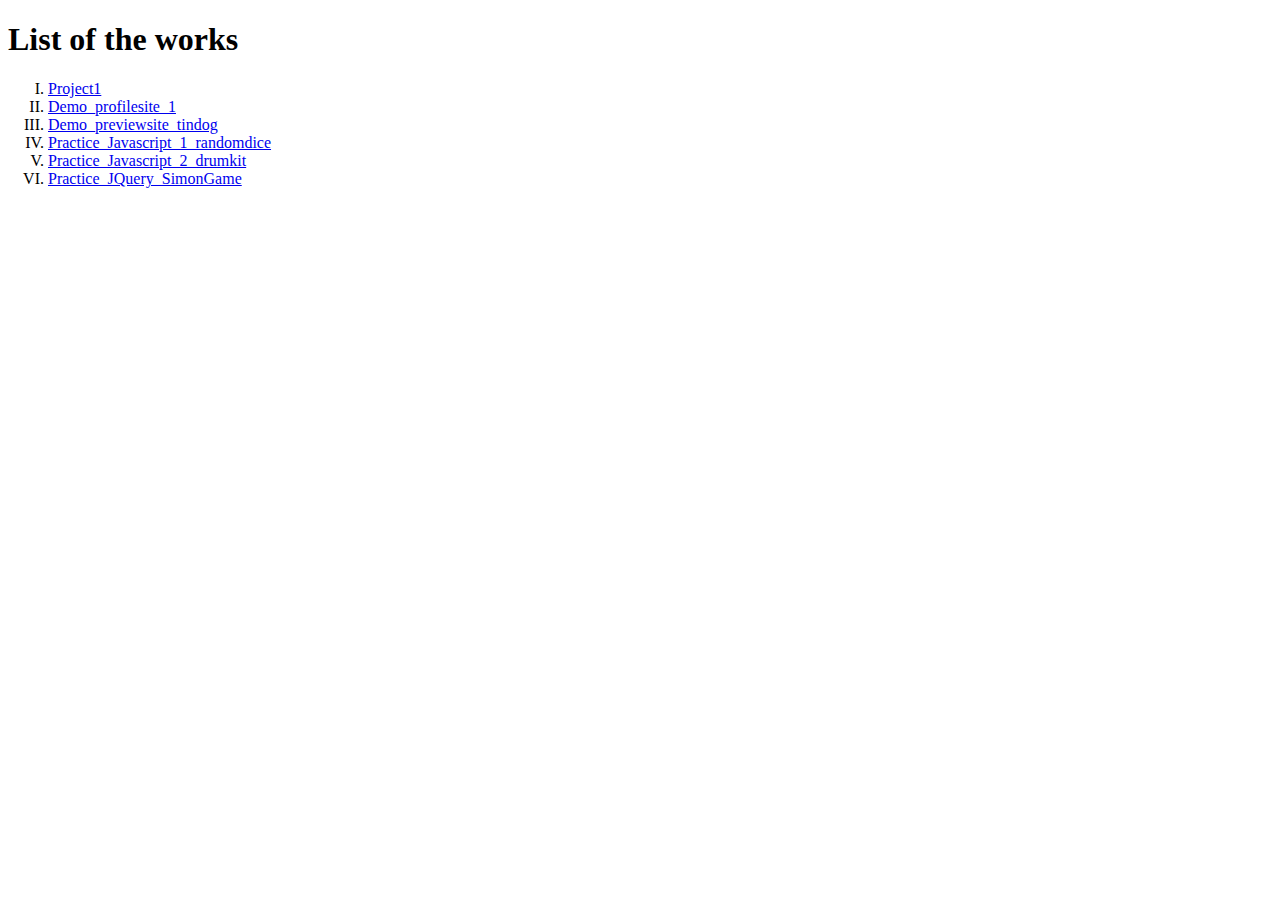
<file: index.html>
<!DOCTYPE html>
<html lang="en">
<head>
    <meta charset="UTF-8">
    <meta http-equiv="X-UA-Compatible" content="IE=edge">
    <meta name="viewport" content="width=device-width, initial-scale=1.0">
    <title>Home Page</title>
</head>
<body>
    <h1>List of the works</h1>
    <ol type="I">
        <li><a href="./project1/index.html">Project1</a></li>
        <li><a href="./demo_profilesite_1/index.html">Demo_profilesite_1</a></li>
        <li><a href="./demo_previewsite_tindog/index.html">Demo_previewsite_tindog</a></li>
        <li><a href="./Dicee Challenge - Starting Files/dicee.html">Practice_Javascript_1_randomdice</a></li>
        <li><a href="./Drum Kit Starting Files/index.html">Practice_Javascript_2_drumkit</a></li>
        <li><a href="./Simon Game Challenge Starting Files/index.html">Practice_JQuery_SimonGame</a></li>


    </ol>
    
</body>
</html>
</file>
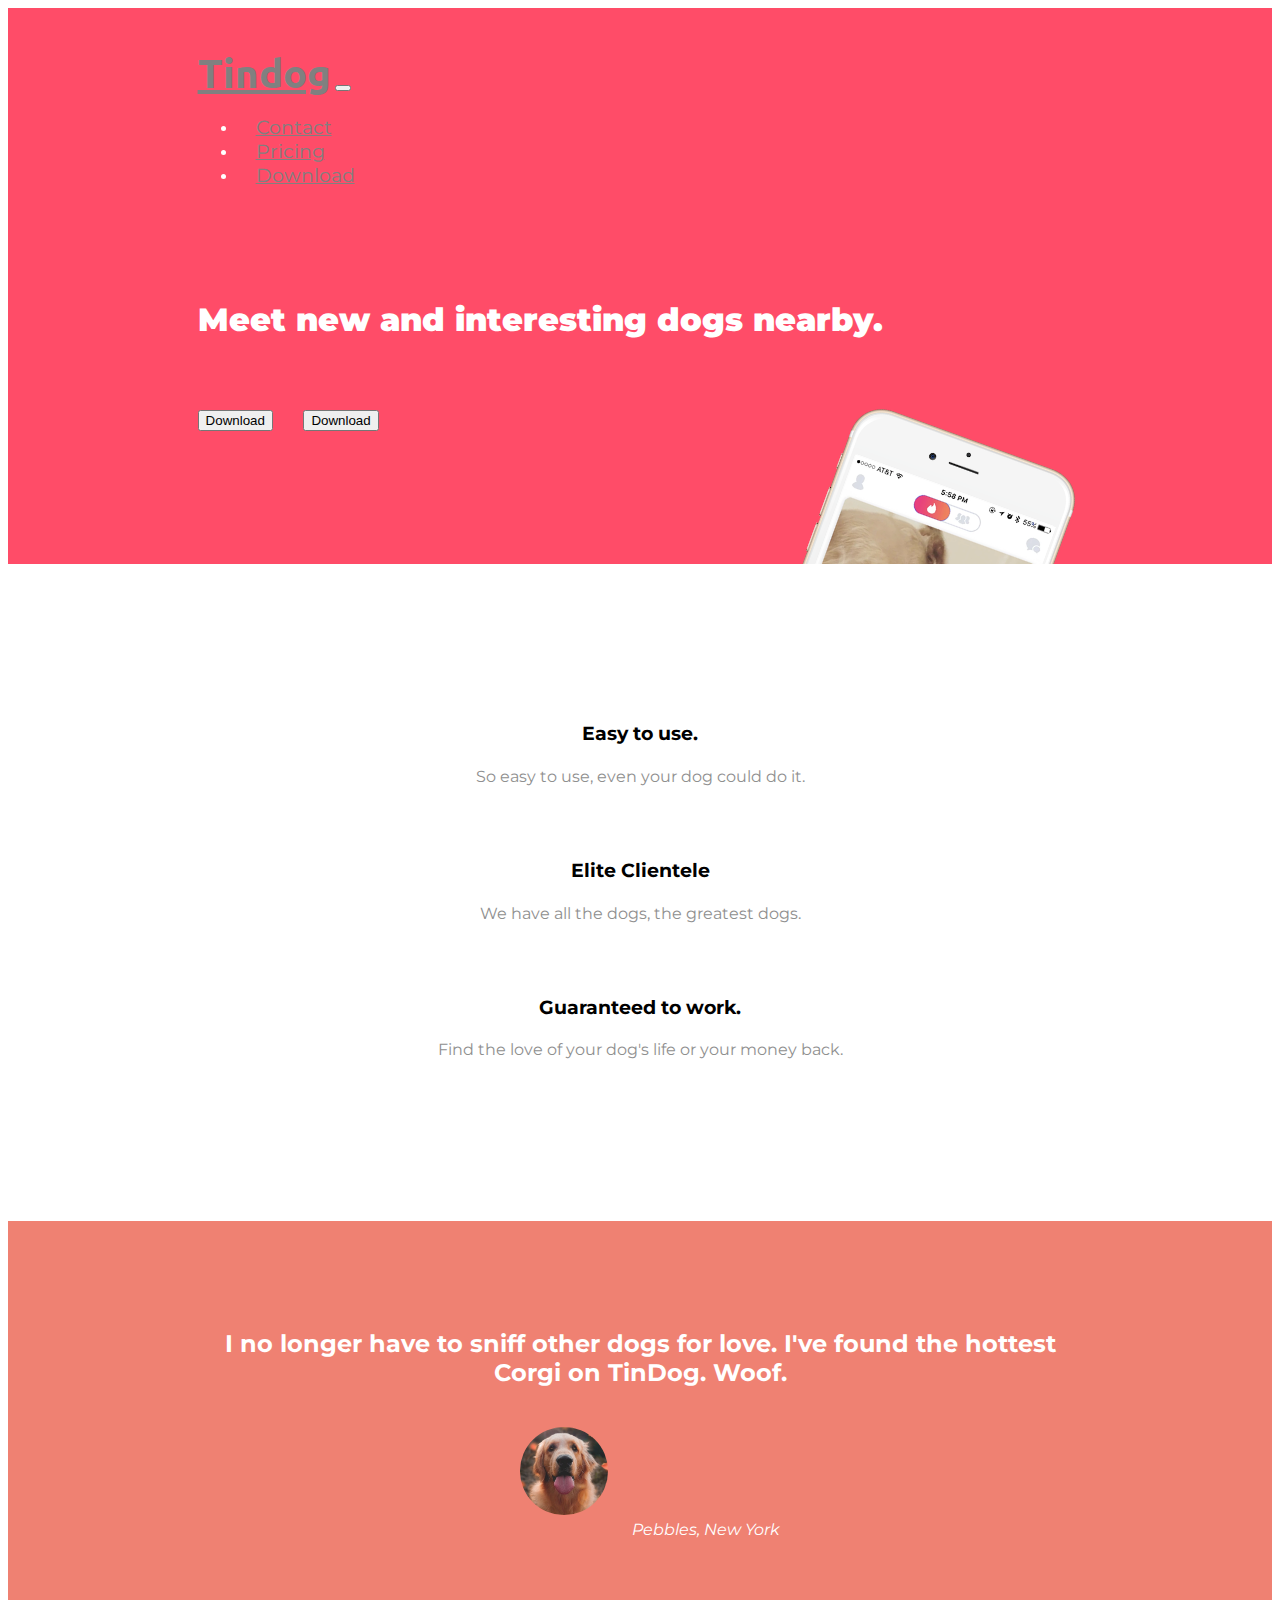
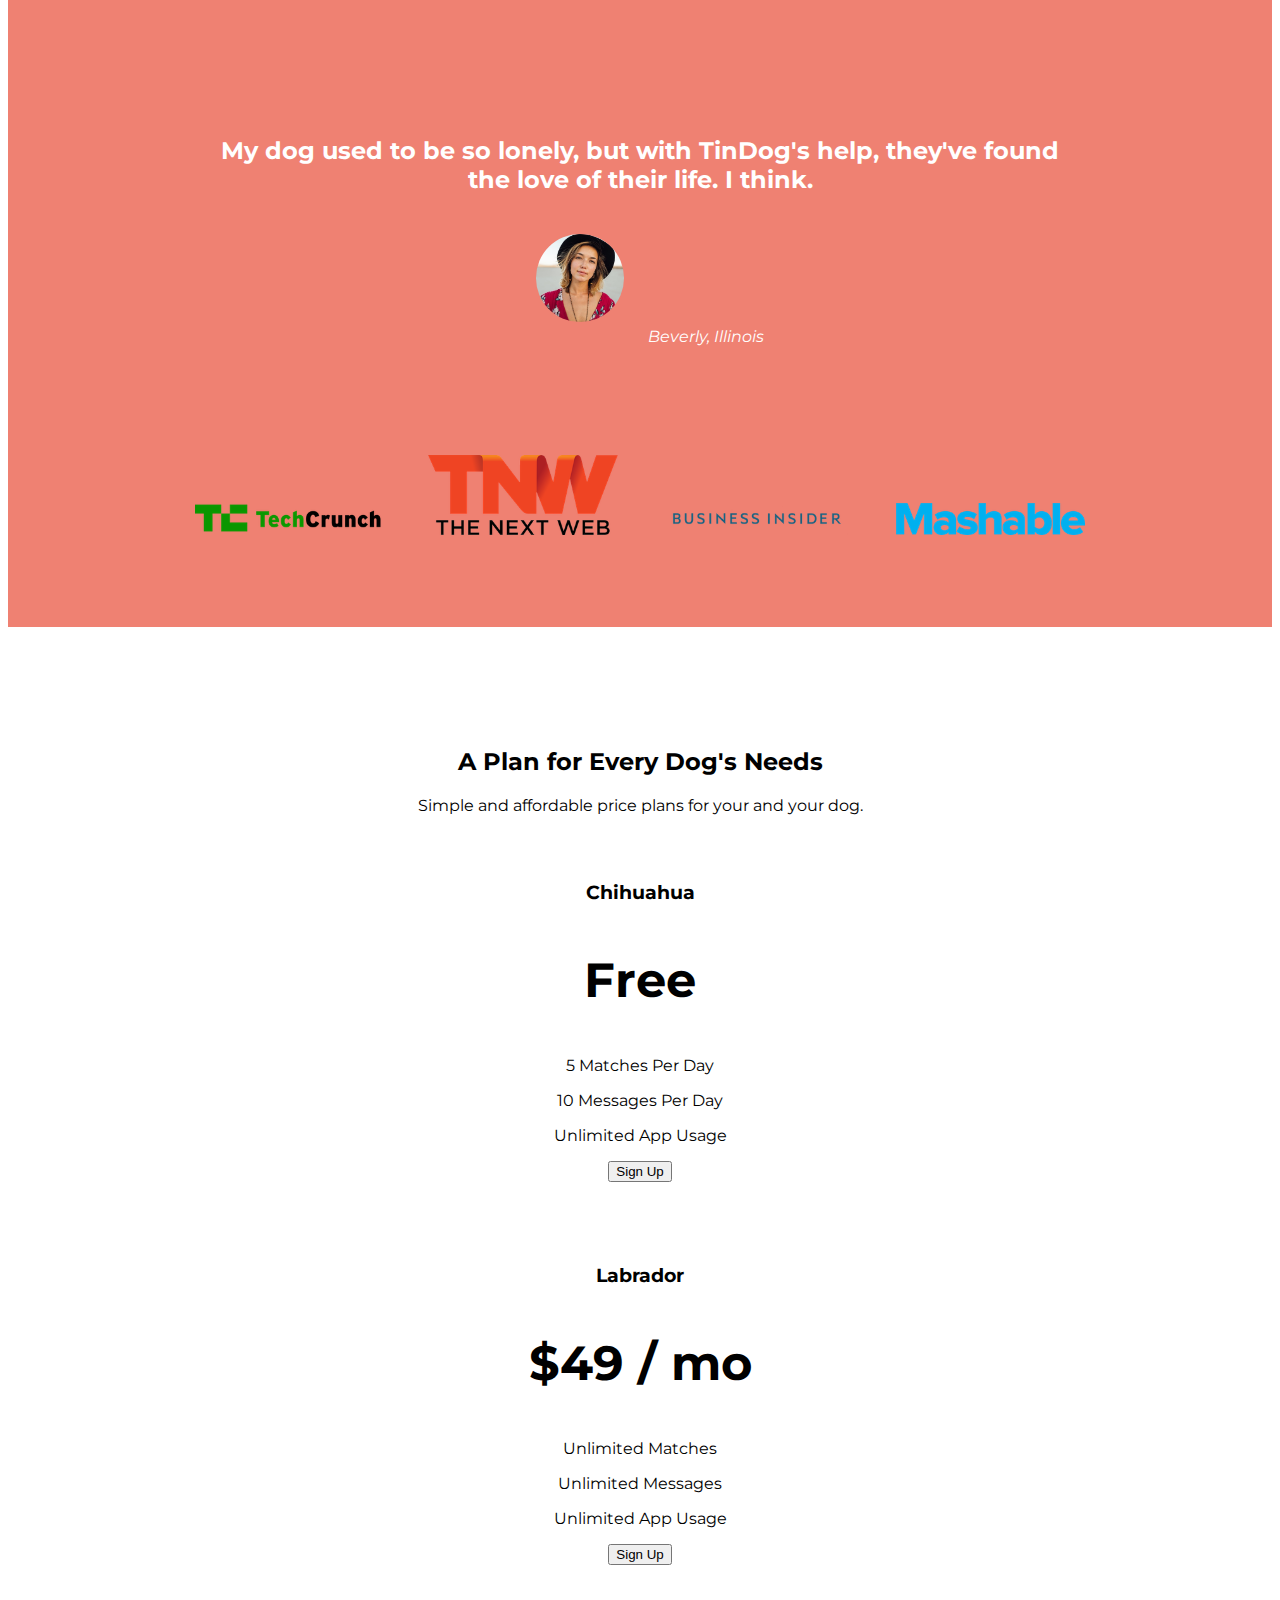
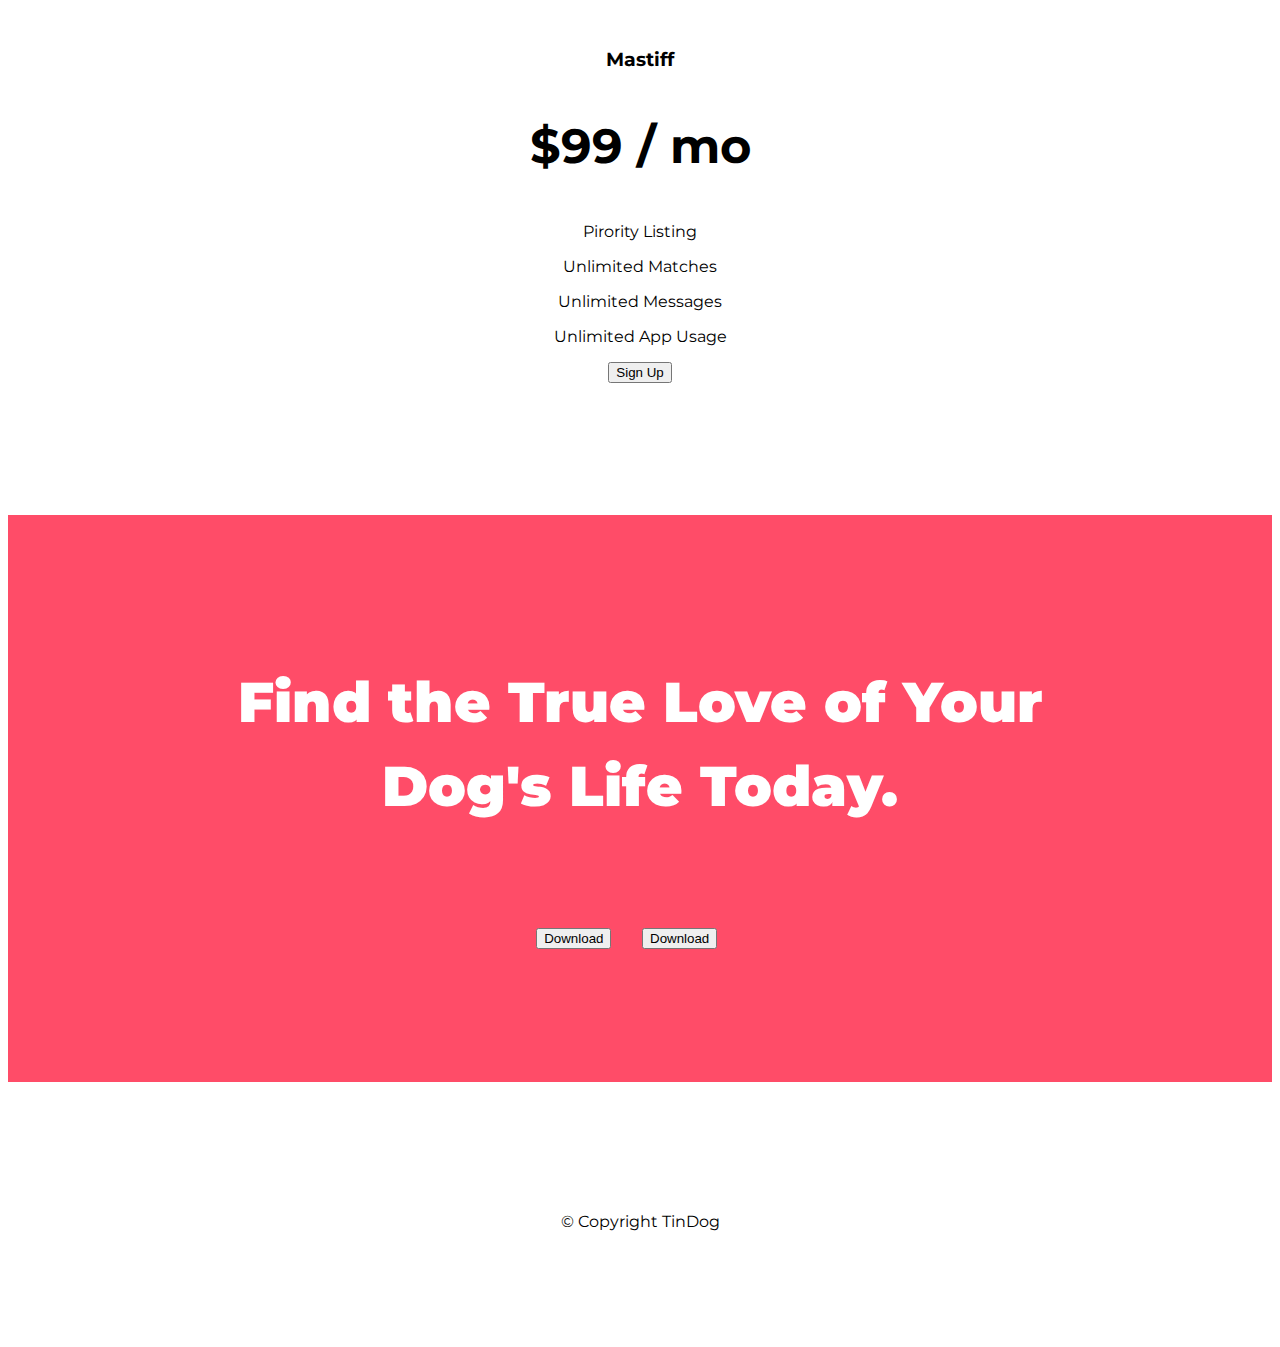
<file: demo_previewsite_tindog/index.html>
<!DOCTYPE html>
<html lang="en">

<head>
    <meta charset="UTF-8">
    <title>TinDog</title>


    <!-- Bootstrap -->
    <link href="https://cdn.jsdelivr.net/npm/bootstrap@5.2.3/dist/css/bootstrap.min.css" rel="stylesheet"
        integrity="sha384-rbsA2VBKQhggwzxH7pPCaAqO46MgnOM80zW1RWuH61DGLwZJEdK2Kadq2F9CUG65" crossorigin="anonymous">
    <script src="https://cdn.jsdelivr.net/npm/bootstrap@5.2.3/dist/js/bootstrap.min.js"
        integrity="sha384-cuYeSxntonz0PPNlHhBs68uyIAVpIIOZZ5JqeqvYYIcEL727kskC66kF92t6Xl2V"
        crossorigin="anonymous"></script>

    <!-- stylesheet -->
    <link rel="stylesheet" href="./css/styles.css">

    <!-- font awesome -->
    <link rel="stylesheet" href="https://cdnjs.cloudflare.com/ajax/libs/font-awesome/6.2.1/css/all.min.css" integrity="sha512-MV7K8+y+gLIBoVD59lQIYicR65iaqukzvf/nwasF0nqhPay5w/9lJmVM2hMDcnK1OnMGCdVK+iQrJ7lzPJQd1w==" crossorigin="anonymous" referrerpolicy="no-referrer" />

    <!-- Google fonts -->
    <link rel="preconnect" href="https://fonts.googleapis.com">
    <link rel="preconnect" href="https://fonts.gstatic.com" crossorigin>
    <link href="https://fonts.googleapis.com/css2?family=Montserrat:wght@400;700;900&family=Ubuntu&display=swap"
        rel="stylesheet">

    <style>
        @import url('https://fonts.googleapis.com/css2?family=Montserrat:wght@400;700;900&family=Ubuntu&display=swap');
    </style>

</head>

<body>
    <section class="colored-section" id="title">
        <div class="container-fluid">


            <!-- Nav Bar -->
            <nav class="navbar navbar-expand-lg navbar-dark">

                <a class="navbar-brand" href="">Tindog</a>

                <button class="navbar-toggler" type="button" data-bs-toggle="collapse"
                    data-bs-target="#navbarSupportedContent" aria-controls="navbarSupportedContent"
                    aria-expanded="false" aria-label="Toggle navigation">
                    <span class="navbar-toggler-icon"></span>
                </button>

                <div class="collapse navbar-collapse" id="navbarSupportedContent">

                    <ul class="navbar-nav ms-auto">
                        <li class="nav-item">
                            <a class="nav-link" href="#footer">Contact</a>
                        </li>
                        <li class="nav-item">
                            <a class="nav-link" href="#pricing">Pricing</a>
                        </li>
                        <li class="nav-item">
                            <a class="nav-link" href="#cta">Download</a>
                        </li>

                    </ul>
                </div>
            </nav>



            <!-- Title -->
            <div class="row">
                <div class="col-lg-6 col-md-12 col-sm-12">
                    <h1 class="big-heading">Meet new and interesting dogs nearby.</h1>
                    <button type="button" class="btn btn-dark btn-lg download-button"><i class="fa-brands fa-apple"></i> Download</button>
                    <button type="button" class="btn btn-outline-light btn-lg download-button"><i class="fa-brands fa-google-play"></i> Download</button>
                </div>
                <div class="col-lg-6 col-md-12 col-sm-12">
                    <img id="iphone6_png" src="./images/iphone6.png" alt="iphone-mockup">
                </div>

            </div>
        </div>
    </section>


    <!-- Features -->

    <section class="white-section" id="features">
        <div class="container-fluid">
        <div class="row">
            <div class="col-lg-4 col-md-12 col-sm-12 feature-box">
                <i class="fa-solid fa-circle-check feature-icon"></i>
                <h3 class="feature-title">Easy to use.</h3>
                <p class="feature-text">So easy to use, even your dog could do it.</p>
            </div>

            <div class="col-lg-4 col-md-12 col-sm-12  feature-box">
                <i class="fa-solid fa-bullseye feature-icon"></i>
                <h3 class="feature-title">Elite Clientele</h3>
                <p class="feature-text">We have all the dogs, the greatest dogs.</p>
            </div>

            <div class="col-lg-4 col-md-12 col-sm-12  feature-box">
                <i class="fa-solid fa-heart feature-icon"></i>
                <h3 class="feature-title">Guaranteed to work.</h3>
                <p class="feature-text">Find the love of your dog's life or your money back.</p>
            </div>

        </div>
    </div>
    </section>


    <!-- Testimonials -->

    <section class="colored-section" id="testimonials">

        <div id="testimonial-carousel" class="carousel slide" data-bs-ride="false">
            <div class="carousel-inner">
                <div class="carousel-item active container-fluid">
                    <h2 class="testimonial-text">I no longer have to sniff other dogs for love. I've found the hottest Corgi on TinDog. Woof.</h2>
                    <img class="testimonial-image" src="./images/dog-img.jpg" alt="dog-profile">
                    <em>Pebbles, New York</em>
                </div>

                <div class="carousel-item container-fluid">
                    <h2 class="testimonial-text">My dog used to be so lonely, but with TinDog's help, they've found the love of their life. I think.</h2>
                    <img class="testimonial-image" src="./images/lady-img.jpg" alt="lady-profile">
                    <em>Beverly, Illinois</em>
                </div>

                <a class="carousel-control-prev slider-leftright" href="#testimonial-carousel" role="button" data-bs-slide="prev">
                    <span class="carousel-control-prev-icon"></span>

                </a>
                <a class="carousel-control-next slider-leftright" href="#testimonial-carousel" role="button" data-bs-slide="next">
                    <span class="carousel-control-next-icon"></span>

                </a>
            </div>
        </div>





    </section>


    <!-- Press -->

    <section class="colored-section" id="press">
        <img class="press-logo" src="./images/TechCrunch.png" alt="tc-logo">
        <img class="press-logo" src="./images/tnw.png" alt="tnw-logo">
        <img class="press-logo" src="./images/bizinsider.png" alt="biz-insider-logo">
        <img class="press-logo" src="./images/mashable.png" alt="mashable-logo">

    </section>


    <!-- Pricing -->

    <section class="white-section" id="pricing">

        <h2 class="section-headings">A Plan for Every Dog's Needs</h2>
        <p>Simple and affordable price plans for your and your dog.</p>



        <div class="row">
        <div class="pricing-column col-lg-4 col-md-6 col-sm-12">
        <div class="card mb-4">
            <div class="card-header">
                <h3>Chihuahua</h3>
            </div>
            <div class="card-body">
                <h2 class="price-text">Free</h2>
                <p>5 Matches Per Day</p>
                <p>10 Messages Per Day</p>
                <p>Unlimited App Usage</p>
                <button type="button" class="btn btn-lg col-12 btn-outline-dark ">Sign Up</button>
            </div>
        </div>
        </div>
        
        <div class="pricing-column col-lg-4 col-md-6 col-sm-12">
        <div class="card mb-4">
            <div class="card-header">
                <h3>Labrador</h3>
            </div>
            <div class="card-body">
                <h2 class="price-text">$49 / mo</h2>
                <p>Unlimited Matches</p>
                <p>Unlimited Messages</p>
                <p>Unlimited App Usage</p>
                <button type="button" class="btn btn-lg col-12 btn-dark">Sign Up</button>
            </div>
        </div>
    </div>
        
        <div class="pricing-column col-lg-4 col-md-12 col-sm-12">
        <div class="card mb-4">
            <div class="card-header">
                <h3>Mastiff</h3>
            </div>
            <div class="card-body">
                <h2 class="price-text">$99 / mo</h2>
                <p>Pirority Listing</p>
                <p>Unlimited Matches</p>
                <p>Unlimited Messages</p>
                <p>Unlimited App Usage</p>
                <button type="button" class="btn btn-lg col-12 btn-dark">Sign Up</button>
            </div>
        </div>
    </div>
        </div>


    </section>


    <!-- Call to Action -->

    <section class="colored-section" id="cta">
        <div class="container-fluid">
        <h3 class="cta-title">Find the True Love of Your Dog's Life Today.</h3>
        <button type="button" class="btn btn-dark btn-lg download-button"><i class="fa-brands fa-apple"></i> Download</button>
        <button type="button" class="btn btn-outline-light btn-lg download-button"><i class="fa-brands fa-google-play"></i> Download</button>
    </div>
    </section>


    <!-- Footer -->

    <footer class="white-section" id="footer">
        <div class="container-fluid">
        <a href="https://twitter.com/?lang=zh-Hant"><i class="social-icon fa-brands fa-twitter"></i></a>
        <a href="https://zh-hk.facebook.com/"><i class="social-icon fa-brands fa-facebook-f"></i></a>
        <a href="https://www.instagram.com/"><i class="social-icon fa-brands fa-instagram"></i></a>
        <a href="https://en.wikipedia.org/wiki/Envelope"><i class="social-icon fa-solid fa-envelope"></i></a>
        <p>© Copyright TinDog</p>
    </div>
    </footer>


</body>

</html>
</file>
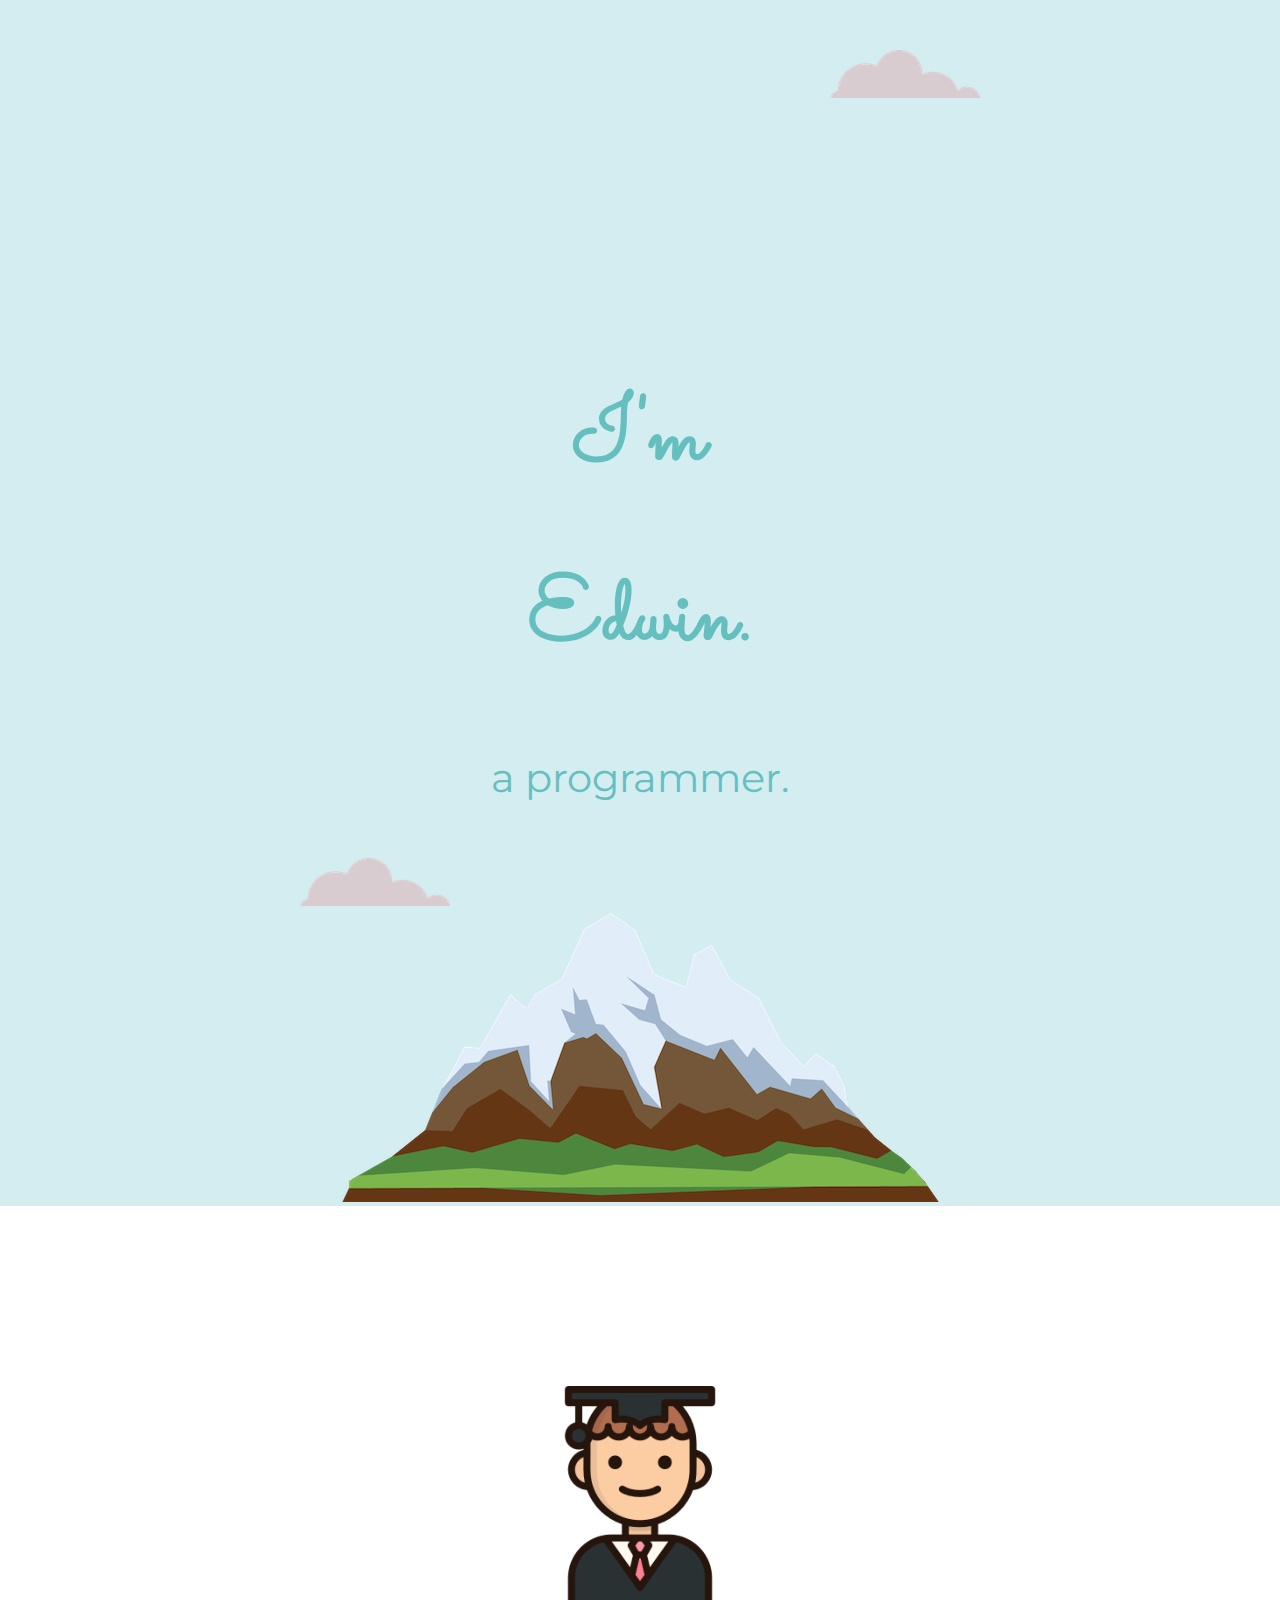
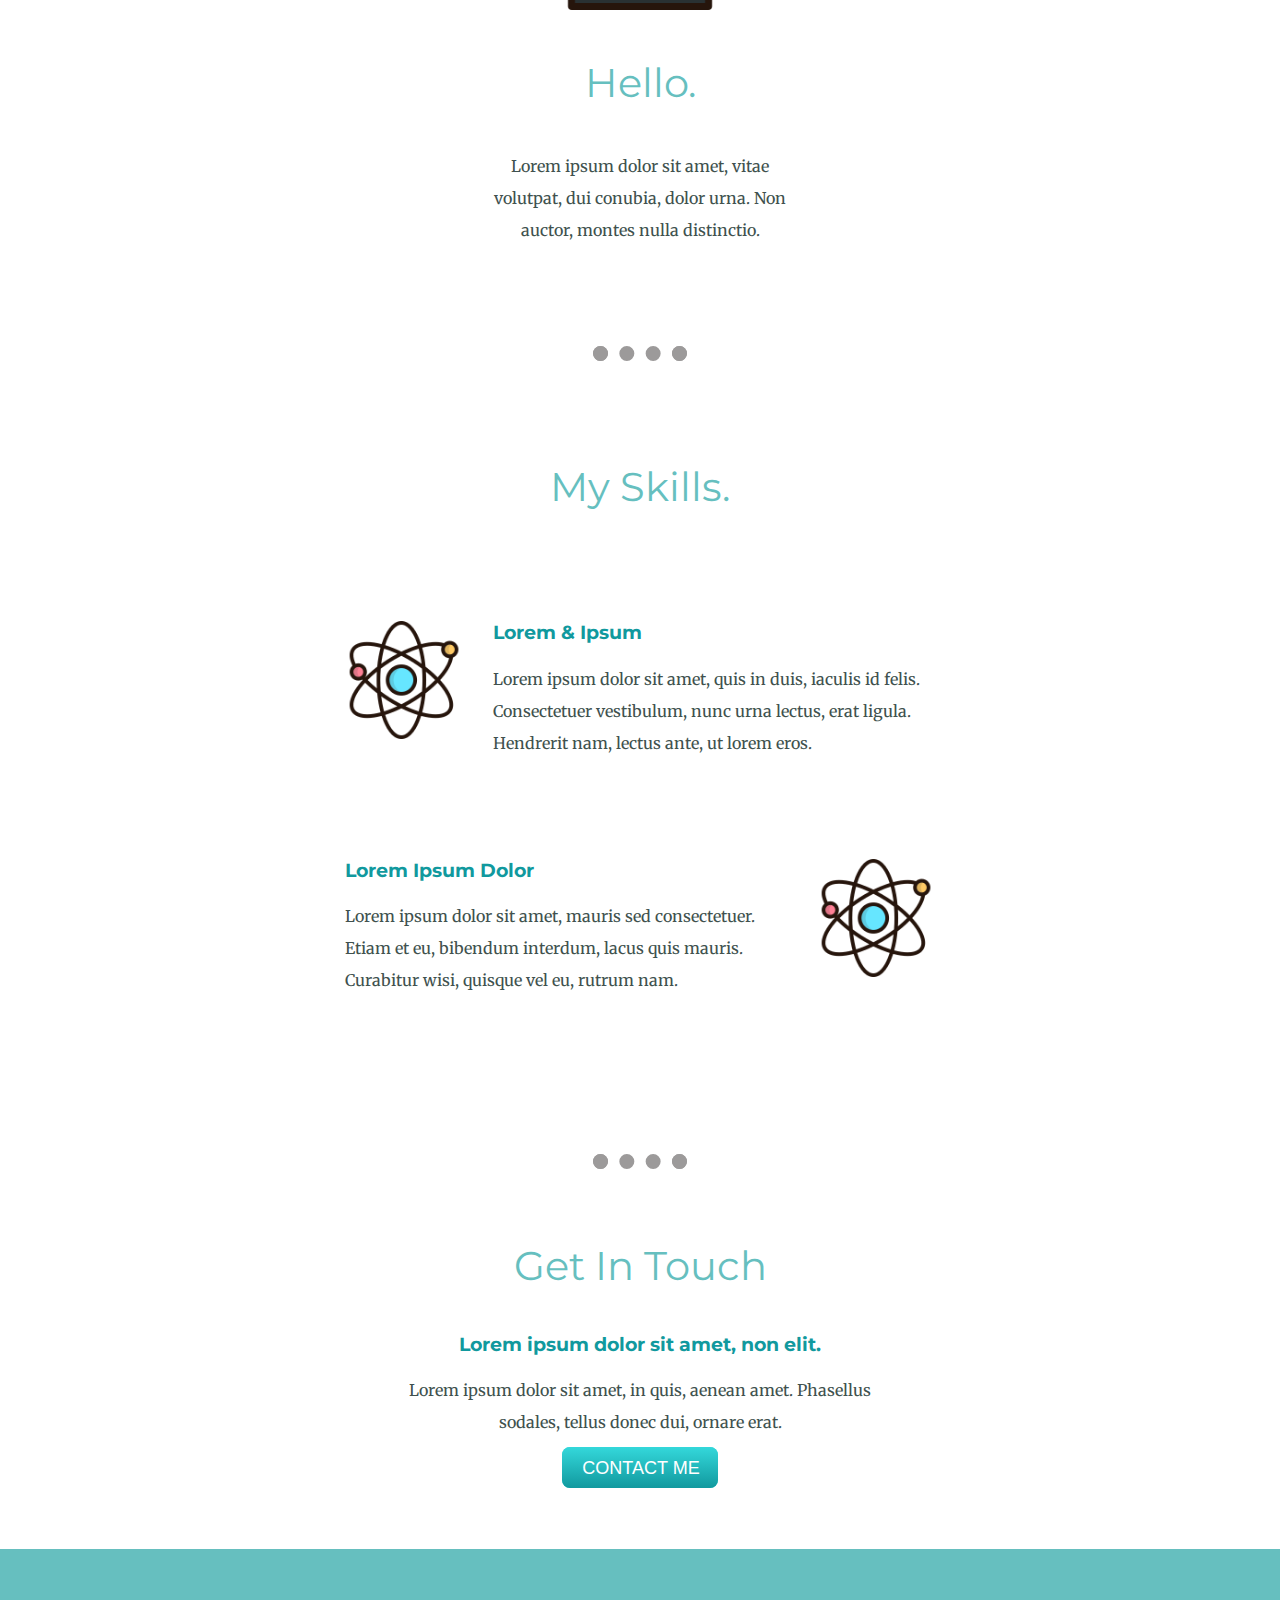
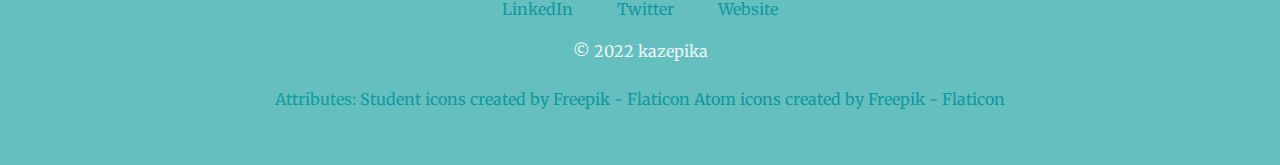
<file: demo_profilesite_1/index.html>
<!DOCTYPE html>
<html lang="en">
<head>
    <meta charset="UTF-8">
    <meta name="viewport" content="width=device-width, initial-scale=1.0">
    <title>MySite</title>
    <link rel="stylesheet" href="./css/styles.css">
    <link rel="icon" href="favicon.ico?v=3">
    <link rel="preconnect" href="https://fonts.googleapis.com">
    <link rel="preconnect" href="https://fonts.gstatic.com" crossorigin>
    <link href="https://fonts.googleapis.com/css2?family=Merriweather&family=Montserrat&family=Sacramento&display=swap" rel="stylesheet">
</head>


<body>
   <div class="top-container">
        <img class="top-cloud" src="./images/cloud.png" alt="cloud-img">
       <h1>I'm Edwin.</h1>
       <h2>a programmer.</h2>
       <img class="bottom-cloud" src="./images/cloud.png" alt="cloud-img">
       <img src="./images/mountain.png" alt="mountain-img">
   </div>


   <div class="middle-container">
    <div class="profile">
      <img class="skill_photo_header" src="./images/graduate.png" alt="manphoto">
      <h2>Hello.</h2>
      <p>Lorem ipsum dolor sit amet, vitae volutpat, dui conubia, dolor urna. Non auctor, montes nulla distinctio.</p>
    </div>
    <hr>
    <div class="skills">
      <h2>My Skills.</h2>
      <div class="skill-row">
        <img class="skill_photo_1" src="./images/atom.png" alt="skillphoto1">
        <h3>Lorem & Ipsum</h3>
        <p>Lorem ipsum dolor sit amet, quis in duis, iaculis id felis. Consectetuer vestibulum, nunc urna lectus, erat ligula. Hendrerit nam, lectus ante, ut lorem eros.</p>
      </div>
      <div class="skill-row">
        <img class="skill_photo_2" src="./images/atom.png" alt="skillphoto2">
        <h3>Lorem Ipsum Dolor</h3>
        <p>Lorem ipsum dolor sit amet, mauris sed consectetuer. Etiam et eu, bibendum interdum, lacus quis mauris. Curabitur wisi, quisque vel eu, rutrum nam.</p>
      </div>
    </div>
    <hr>
    <div class="contact-me">
      <h2>Get In Touch</h2>
      <h3>Lorem ipsum dolor sit amet, non elit.</h3>
      <p class="contact-message">Lorem ipsum dolor sit amet, in quis, aenean amet. Phasellus sodales, tellus donec dui, ornare erat.</p>
      <br>
      <a class="btn" href="mailto:name@email.com">CONTACT ME</a>
    </div>
  </div>
  
  
  <div class="bottom-container">
    <a class="footer-link" href="https://www.linkedin.com/">LinkedIn</a>
    <a class="footer-link" href="https://twitter.com/">Twitter</a>
    <a class="footer-link" href="https://www.appbrewery.co/">Website</a>
    <br>
    <p class="copyright">© 2022 kazepika</p>
    <p class="footer-text">Attributes:</p>
    <p class="footer-text"><a href="https://www.flaticon.com/free-icons/student" title="student icons">Student icons created by Freepik - Flaticon</a></p>
    <p class="footer-text"><a href="https://www.flaticon.com/free-icons/atom" title="atom icons">Atom icons created by Freepik - Flaticon</a></p>
  </div>


</body>
</html>
</file>
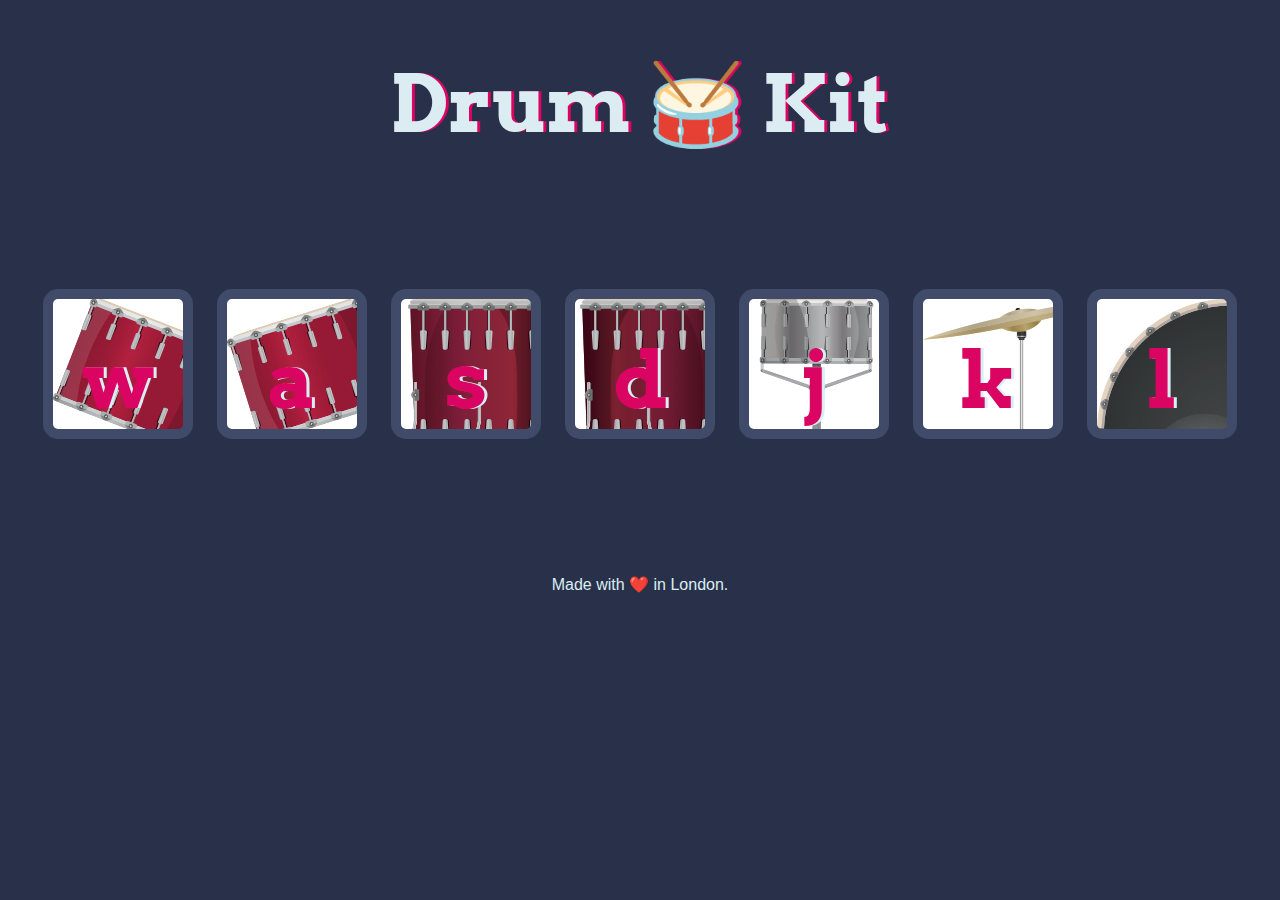
<file: Drum Kit Starting Files/index.html>
<!DOCTYPE html>
<html lang="en" dir="ltr">

<head>
  <meta charset="utf-8">
  <title>Drum Kit</title>
  <link rel="stylesheet" href="styles.css">
  <link href="https://fonts.googleapis.com/css?family=Arvo" rel="stylesheet">
</head>

<body>

  <h1 id="title">Drum 🥁 Kit</h1>
  <div class="set">
    <button class="w drum">w</button>
    <button class="a drum">a</button>
    <button class="s drum">s</button>
    <button class="d drum">d</button>
    <button class="j drum">j</button>
    <button class="k drum">k</button>
    <button class="l drum">l</button>
  </div>


  <footer>
    Made with ❤️ in London.
  </footer>
  <script src="./index.js" charset="utf-8"></script>
</body>

</html>
</file>
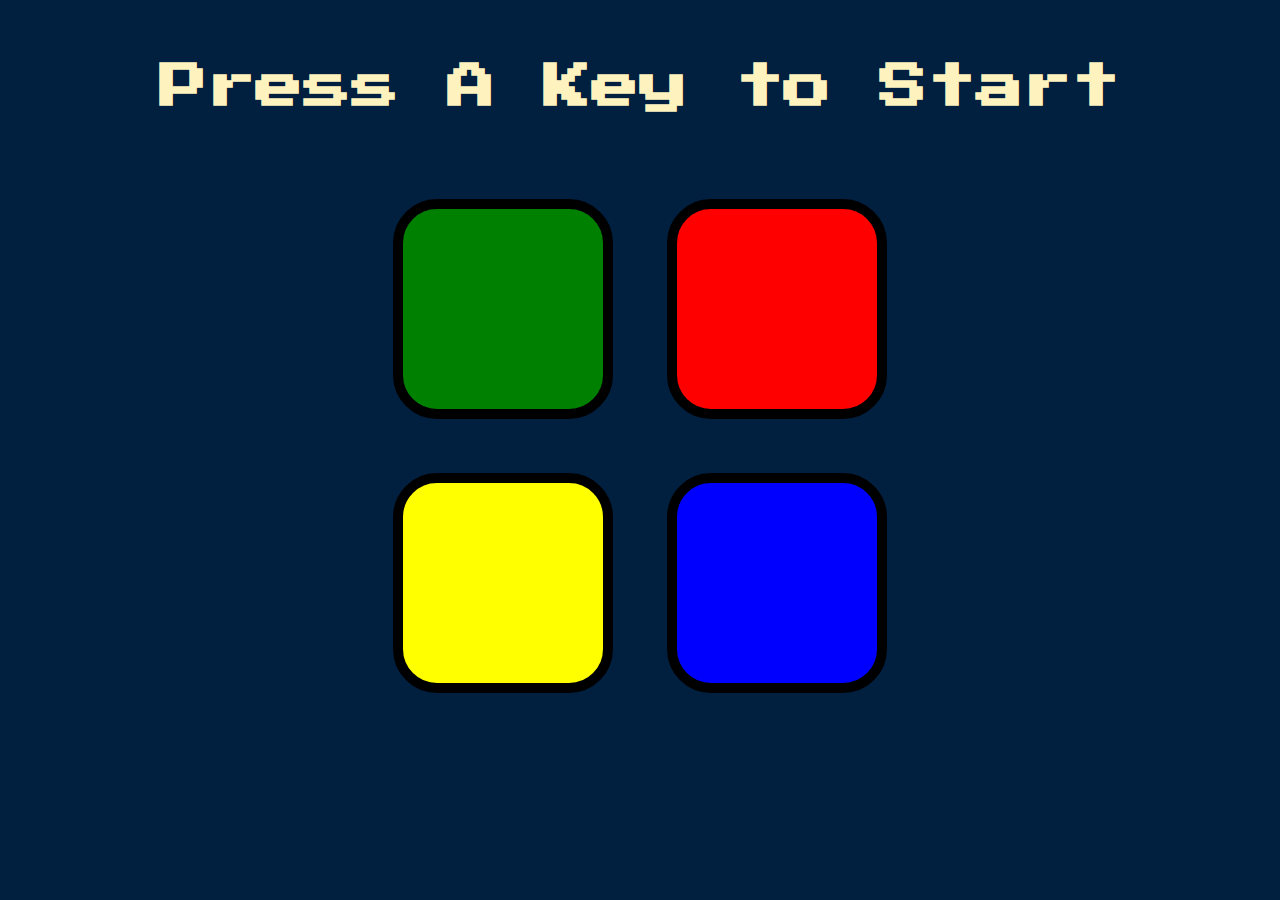
<file: Simon Game Challenge Starting Files/index.html>
<!DOCTYPE html>
<html lang="en" dir="ltr">

<head>
  <meta charset="utf-8">
  <title>Simon</title>
  <link rel="stylesheet" href="styles.css">
  <link href="https://fonts.googleapis.com/css?family=Press+Start+2P" rel="stylesheet">
</head>

<body>
  <h1 id="level-title">Press A Key to Start</h1>
  <div class="container">
    <div lass="row">

      <div type="button" id="green" class="btn green">

      </div>

      <div type="button" id="red" class="btn red">

      </div>
    </div>

    <div class="row">

      <div type="button" id="yellow" class="btn yellow">

      </div>
      <div type="button" id="blue" class="btn blue">

      </div>

    </div>

  </div>

  <script src="https://ajax.googleapis.com/ajax/libs/jquery/3.6.1/jquery.min.js"></script>
  <script src="./game.js"></script>
</body>

</html>
</file>
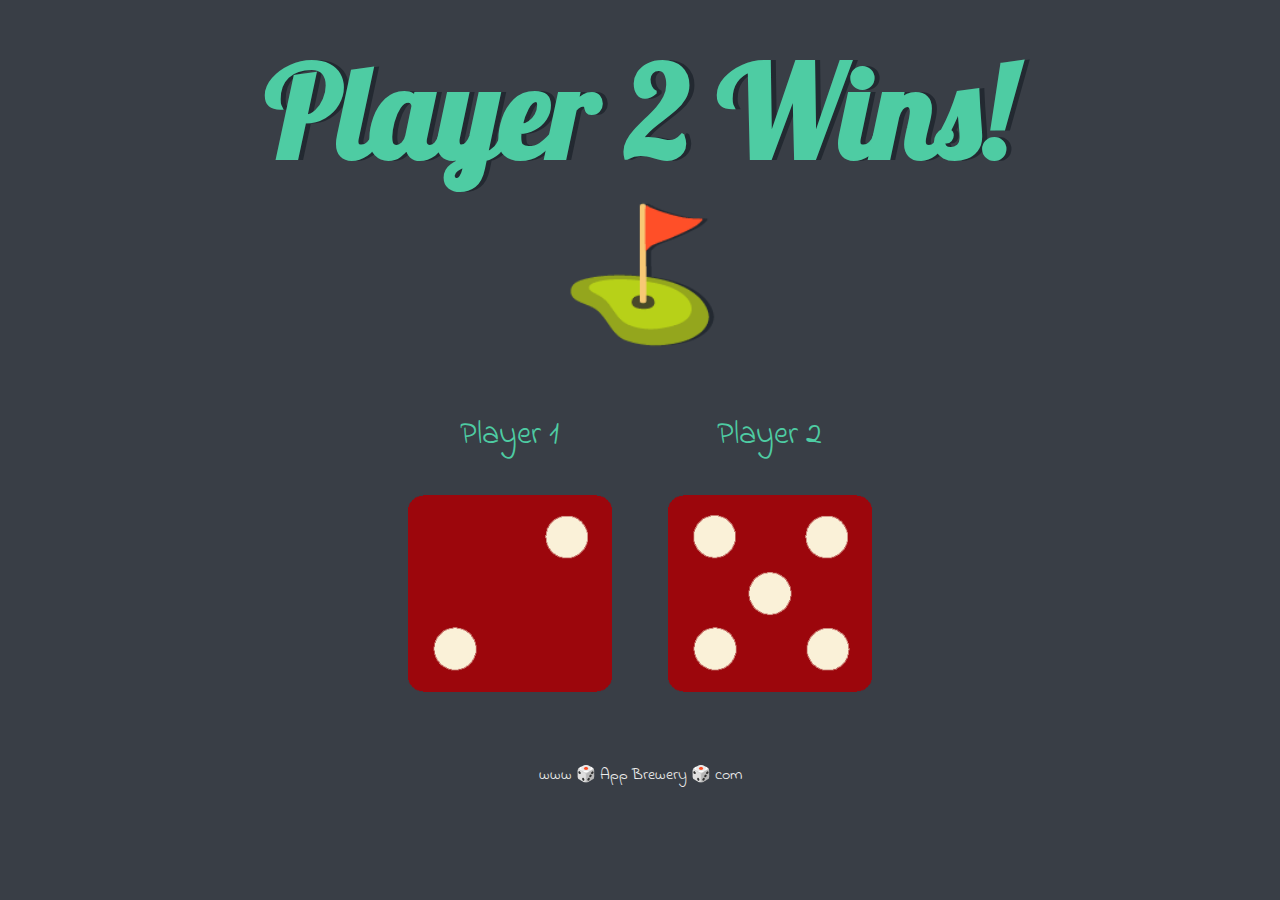
<file: Dicee Challenge - Starting Files/dicee.html>
<!DOCTYPE html>
<html lang="en" dir="ltr">
  <head>
    <meta charset="utf-8">
    <title>Dicee</title>
    <link rel="stylesheet" href="styles.css">
    <link href="https://fonts.googleapis.com/css?family=Indie+Flower|Lobster" rel="stylesheet">

  </head>
  <body>

    <div class="container">
      <h1>Refresh Me</h1>

      <div class="dice">
        <p>Player 1</p>
        <img class="img1" src="./images/dice6.png">
      </div>

      <div class="dice">
        <p>Player 2</p>
        <img class="img2" src="./images/dice6.png">
      </div>

    </div>

    <script src="./index.js" charset="utf-8"></script>
  </body>

  <footer>
    www 🎲 App Brewery 🎲 com
  </footer>
</html>
</file>
<file: demo_previewsite_tindog/css/styles.css>
body {
    font-family: "Montserrat";
    text-align: center;
}

.container-fluid {
    padding: 7% 15%;
}


/* Sections */

.colored-section {
    background-color: #ff4c68;
    color: #fff;
}

.white-section {
    background-color: #fff;
}


h1, h2, h3, h4, h5, h6 {
    font-family: "Montserrat", sans-serif;
    font-weight: 700;
}


/* Navigation bar */

.navbar {
    padding: 0 0 4.5rem;
}

.navbar-brand {
    font-family: "Ubuntu";
    font-size: 2.5rem;
    font-weight: bold;
    padding-bottom: 4.5rem;
}

.nav-item {
    padding: 0 18px;
}

.nav-link {
    font-size: 1.2rem;
    font-family: "Montserrat";
}

.big-heading {
    font-family: 'Montserrat', sans-serif;
    font-weight: 900;
    size: 3.5rem;
    line-height: 1.5;
}

.download-button {
    margin: 5% 3% 5% 0;
}

/* Title section */
#title .container-fluid {
    padding: 3% 15% 7%;
    text-align: left;
}

/* Title image */

#iphone6_png { 
    margin-top: -4%;  
    right: 21%; 
    width: 240px;
    transform: rotate(20deg);
    position: absolute;
}

#features {
    position: relative;
    z-index: 1;
}


.feature-box {
    margin: 70px auto;
    line-height: 1.5rem;
}

.feature-icon {
    color: #ef8172;
    margin:auto;
    font-size: 50px;
    margin: 1rem auto;
}

.feature-icon:hover {
    color: #ff4c68;
}

.feature-title {
    font-weight: 700;
}

.feature-text {
    color: #8f8f8f;
}

/* Testimonial Section */

#testimonials {
    background-color: #ef8172;
}

.testimoniial-text {
    font-size: 3rem;
    line-height: 1.5;
}

.slider-leftright {
    margin:auto;
}


.testimonial-image {
    width: 10%;
    border-radius: 100%;
    margin: 20px;
}




#press {
    background-color: #ef8172;
    padding-bottom: 3%;
}

.press-logo {
    width: 15%;
    margin: 20px 20px 50px;
}


/* Pricing Section */
#pricing {
    padding: 100px;

}

.price-text {
    font-size: 3rem;
    line-height: 1.5;
}

.pricing-column {
    padding: 3% 2%;
}

/* call to action */
.cta-title {
    font-family: "Montserrat";
    font-weight: 900;
    font-size: 3.5rem;
    line-height: 1.5;
}


/* footer */
#footer {
    background-color: #fff;
    line-height: 1.5;
}

a {
    color: grey;
}

.social-icon {
    margin: 20px 10px;
}

/* responsive web */
@media (max-width: 1028px) {

    #title {
        text-align: center;
    }


    #iphone6_png {
        position: static;
        margin-top: 10%;
        transform: rotate(0);
    }
}
</file>
<file: demo_profilesite_1/css/styles.css>
body {
    color: #40514E;
    margin: 0;
    text-align: center;
    font-family: 'Merriweather', serif;
}


h1 {
    font-size: 562.5%;
    margin-top: 0;
    width: 20%;
    margin: 50px auto 0 auto;
    font-family: 'Sacramento', cursive;
    color: #66BFBF;
    line-height: 2;
}

h2 {
    font-family: 'Montserrat', sans-serif;
    font-size: 2.5rem;
    font-weight: normal;
    color: #66BFBF;
    padding: 10px;
}

h3 {
    font-family: 'Montserrat', sans-serif;
    color: #11999E;
}

a {
    color: #11999E;
    text-decoration: none;
}

a:hover {
    color: #EAF6F6;
    transition: 0.5s;
}

p {
    line-height: 2;
}


.top-container {
    background-color: #d3edf1;
    position: relative;
    padding-top: 300px;
    
}

.top-cloud {
    position: absolute;
    top: 50px;
    right: 300px
}

.bottom-cloud {
    position: absolute;
    left: 300px;
    bottom: 300px;
}

.middle-container {
    padding-top: 80px;
}

.profile {
    width: 25%;
    margin: 100px auto 100px auto;
}

.skills {
    padding: 50px 50px 50px 50px;
}

.skill_photo_header {
    width: 70%;
}


.skill-row {
    width: 50%;
    margin: 100px auto 100px auto;
    text-align: left;
}

.skill_photo_1 {
    width: 20%;
    float: left;
    margin-right: 30px;

}

.skill_photo_2 {
    width: 20%;
    float: right;
    margin-left: 30px;
}

.contact-me {
    padding-top: 20px;
    padding-bottom: 70px;
}

.contact-message {
    width: 40%;
    margin: auto;
}

.btn {
    background: #34d8db;
    background-image: -webkit-linear-gradient(top, #34d8db, #11999E);
    background-image: -moz-linear-gradient(top, #34d8db, #11999E);
    background-image: -ms-linear-gradient(top, #34d8db, #11999E);
    background-image: -o-linear-gradient(top, #34d8db, #11999E);
    background-image: linear-gradient(to bottom, #34d8db, #11999E);
    -webkit-border-radius: 8;
    -moz-border-radius: 8;
    border-radius: 8px;
    font-family: Arial;
    color: #ffffff;
    font-size: 18px;
    padding: 11px 18px 10px 20px;
    text-decoration: none;
  }
  
  .btn:hover {
    background: #28a7ab;
    background-image: -webkit-linear-gradient(top, #28a7ab, #11999E);
    background-image: -moz-linear-gradient(top, #28a7ab, #11999E);
    background-image: -ms-linear-gradient(top, #28a7ab, #11999E);
    background-image: -o-linear-gradient(top, #28a7ab, #11999E);
    background-image: linear-gradient(to bottom, #28a7ab, #11999E);
    text-decoration: none;
  }

.bottom-container {
    background-color: #66BFBF;
    padding-top: 50px;
    padding-bottom: 50px;
}

.footer-link {
    margin: 0 20px;
    
}

.copyright {
    color: #EAF6F6;
}

.footer-text {
    color: #129e9e;
    display: inline;
}

hr {
    border: 15px dotted rgb(156, 154, 154);
    border-bottom: none;
    width: 5%;
}
</file>
<file: Drum Kit Starting Files/styles.css>
body {
  text-align: center;
  background-color: #283149;
}

h1 {
  font-size: 5rem;
  color: #DBEDF3;
  font-family: "Arvo", cursive;
  text-shadow: 3px 0 #DA0463;

}

footer {
  color: #DBEDF3;
  font-family: sans-serif;
}

.w {
  background-image: url(./images/tom1.png);
}

.a {
  background-image: url(./images/tom2.png);
}

.s {
  background-image: url(./images/tom3.png);
}

.d {
  background-image: url(./images/tom4.png);
}

.j {
  background-image: url(./images/snare.png);
}

.k {
  background-image: url(./images/crash.png);
}

.l {
  background-image: url(./images/kick.png);
}

.set {
  margin: 10% auto;
}

.game-over {
  background-color: red;
  opacity: 0.8;
}

.pressed {
  box-shadow: 0 3px 4px 0 #DBEDF3;
  opacity: 0.5;
}

.red {
  color: red;
}

.drum {
  outline: none;
  border: 10px solid #404B69;
  font-size: 5rem;
  font-family: 'Arvo', cursive;
  line-height: 2;
  font-weight: 900;
  color: #DA0463;
  text-shadow: 3px 0 #DBEDF3;
  border-radius: 15px;
  display: inline-block;
  width: 150px;
  height: 150px;
  text-align: center;
  margin: 10px;
  background-color: white;
}
</file>
<file: Simon Game Challenge Starting Files/styles.css>
body {
  text-align: center;
  background-color: #011F3F;
}

#level-title {
  font-family: 'Press Start 2P', cursive;
  font-size: 3rem;
  margin:  5%;
  color: #FEF2BF;
}

.container {
  display: block;
  width: 50%;
  margin: auto;

}

.btn {
  margin: 25px;
  display: inline-block;
  height: 200px;
  width: 200px;
  border: 10px solid black;
  border-radius: 20%;
}

.game-over {
  background-color: red;
  opacity: 0.8;
}

.red {
  background-color: red;
}

.green {
  background-color: green;
}

.blue {
  background-color: blue;
}

.yellow {
  background-color: yellow;
}

.pressed {
  box-shadow: 0 0 20px white;
  background-color: grey;
}
</file>
<file: Dicee Challenge - Starting Files/styles.css>
.container {
  width: 70%;
  margin: auto;
  text-align: center;
}

.dice {
  text-align: center;
  display: inline-block;

}

body {
  background-color: #393E46;
}

h1 {
  margin: 30px;
  font-family: 'Lobster', cursive;
  text-shadow: 5px 0 #232931;
  font-size: 8rem;
  color: #4ECCA3;
}

p {
  font-size: 2rem;
  color: #4ECCA3;
  font-family: 'Indie Flower', cursive;
}

img {
  width: 80%;
}

footer {
  margin-top: 5%;
  color: #EEEEEE;
  text-align: center;
  font-family: 'Indie Flower', cursive;

}
</file>
